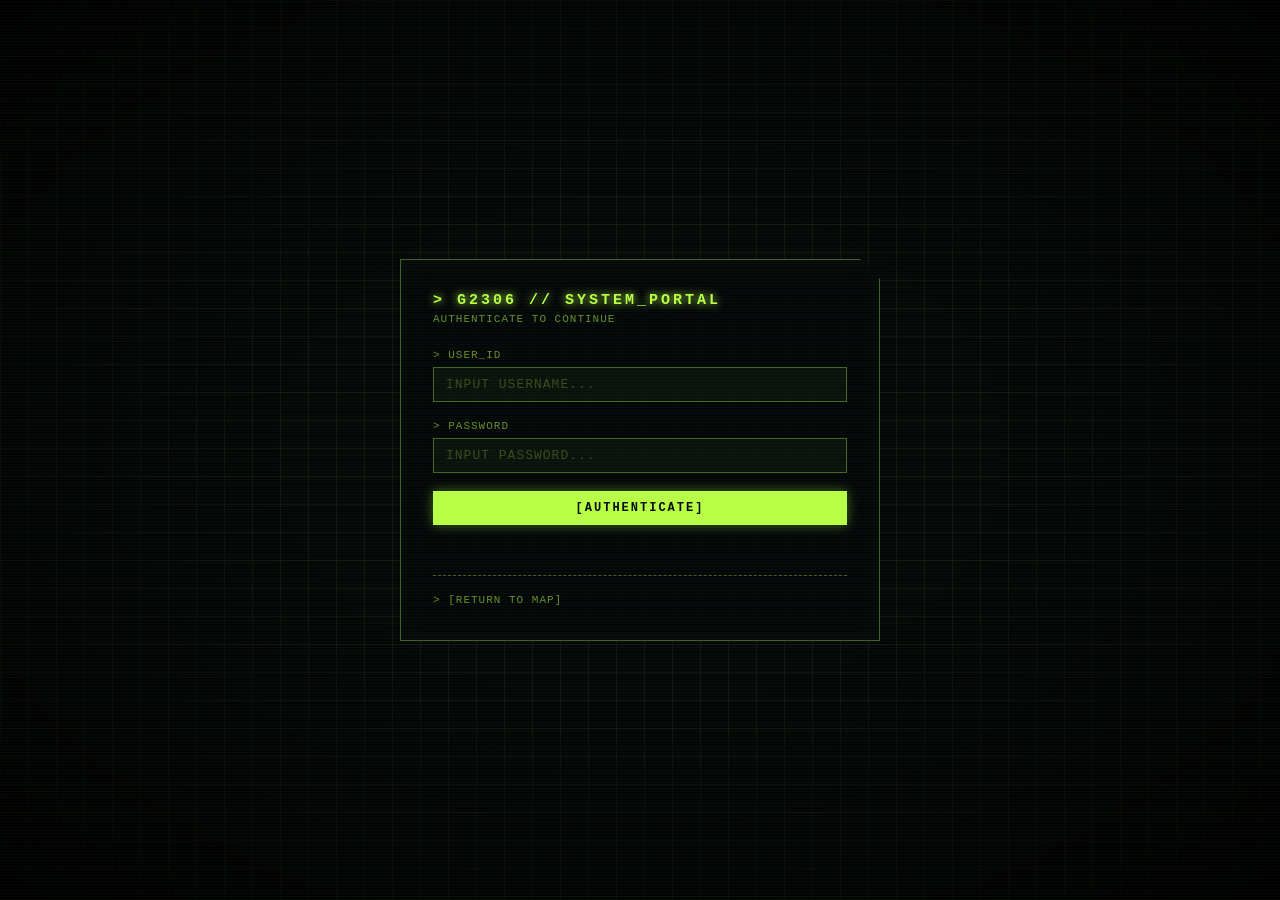
<file: frontend/admin.html>
<!DOCTYPE html>
<html lang="zh-CN">
<head>
  <meta charset="UTF-8">
  <meta name="viewport" content="width=device-width, initial-scale=1.0">
  <title>G2306 — SYSTEM PORTAL</title>
  <link rel="stylesheet" href="css/base.css">
  <link rel="stylesheet" href="css/portal.css">
</head>
<body class="portal-body" style="overflow-y:auto">

  <div class="vignette"></div>
  <div class="scanline"></div>

  <!-- ── 登录区 ─────────────────────────────────────────── -->
  <div class="portal-wrap" id="login-wrap">
    <div class="portal-card">
      <h2>&gt; G2306 // SYSTEM_PORTAL</h2>
      <p class="sub">AUTHENTICATE TO CONTINUE</p>

      <div class="field-group">
        <label class="field-label">&gt; USER_ID</label>
        <input class="hud-input" id="login-username" autocomplete="username" placeholder="INPUT USERNAME...">
      </div>
      <div class="field-group">
        <label class="field-label">&gt; PASSWORD</label>
        <input class="hud-input" id="login-password" type="password" autocomplete="current-password" placeholder="INPUT PASSWORD...">
      </div>

      <button class="hud-btn full" id="login-btn">[AUTHENTICATE]</button>
      <div class="msg" id="login-msg"></div>

      <div style="margin-top:20px;border-top:1px dashed var(--hud-border);padding-top:14px">
        <a href="index.html" style="font-size:11px;color:var(--hud-text-dim);text-decoration:none;letter-spacing:1px">
          &gt; [RETURN TO MAP]
        </a>
      </div>
    </div>
  </div>

  <!-- ── 已登录后台区 ────────────────────────────────────── -->
  <div class="portal-wrap" id="portal-wrap" style="display:none">
    <div id="portal-panel" style="width:100%;max-width:900px">
      <!-- 顶部导航 -->
      <div style="display:flex;justify-content:space-between;align-items:center;margin-bottom:24px">
        <div style="font-size:12px;color:var(--hud-text-dim);letter-spacing:2px">
          G2306 // SYSTEM PORTAL
        </div>
        <div style="display:flex;gap:12px;align-items:center">
          <a href="index.html" style="font-size:11px;color:var(--hud-text-dim);text-decoration:none;letter-spacing:1px">
            [MAP]
          </a>
          <button class="hud-btn ghost" id="logout-btn" style="padding:4px 10px;font-size:11px">[LOGOUT]</button>
        </div>
      </div>

      <!-- 动态内容由 JS 注入 -->
      <div id="panel-content"></div>
    </div>
  </div>

  <script type="module">
    import { login, getSession, clearSession, saveSession } from './js/auth.js';
    import { initStudentPortal }  from './js/student-portal.js';
    import { initAdminPortal }    from './js/admin-portal.js';
    import { initTeacherPortal }  from './js/teacher-portal.js';

    // 回车登录
    ['login-username', 'login-password'].forEach(id => {
      document.getElementById(id).addEventListener('keydown', e => {
        if (e.key === 'Enter') document.getElementById('login-btn').click();
      });
    });

    // 登录
    document.getElementById('login-btn').addEventListener('click', async () => {
      const username = document.getElementById('login-username').value.trim();
      const password = document.getElementById('login-password').value;
      const msg      = document.getElementById('login-msg');
      const btn      = document.getElementById('login-btn');

      if (!username || !password) {
        msg.textContent = '> [ERR] USERNAME AND PASSWORD REQUIRED';
        msg.className = 'msg err';
        return;
      }

      btn.disabled    = true;
      btn.textContent = '[AUTHENTICATING...]';
      msg.textContent = '';

      try {
        const data = await login(username, password);
        await enterPortal(data.isAdmin, data.isTeacher);
      } catch(e) {
        msg.textContent = `> [ERR] ${e.message.toUpperCase()}`;
        msg.className = 'msg err';
        btn.disabled = false; btn.textContent = '[AUTHENTICATE]';
      }
    });

    // 登出
    document.getElementById('logout-btn').addEventListener('click', () => {
      clearSession();
      document.getElementById('portal-wrap').style.display = 'none';
      document.getElementById('login-wrap').style.display  = 'flex';
      document.getElementById('login-password').value = '';
      document.getElementById('login-msg').textContent = '';
    });

    async function enterPortal(isAdmin, isTeacher) {
      document.getElementById('login-wrap').style.display  = 'none';
      document.getElementById('portal-wrap').style.display = 'flex';
      document.getElementById('login-btn').disabled    = false;
      document.getElementById('login-btn').textContent = '[AUTHENTICATE]';

      const content = document.getElementById('panel-content');
      if (isAdmin)        await initAdminPortal(content);
      else if (isTeacher) await initTeacherPortal(content);
      else                await initStudentPortal(content);
    }

    // 已有 session 则自动进入
    const session = getSession();
    if (session) enterPortal(session.isAdmin, session.isTeacher);
  </script>
</body>
</html>
</file>
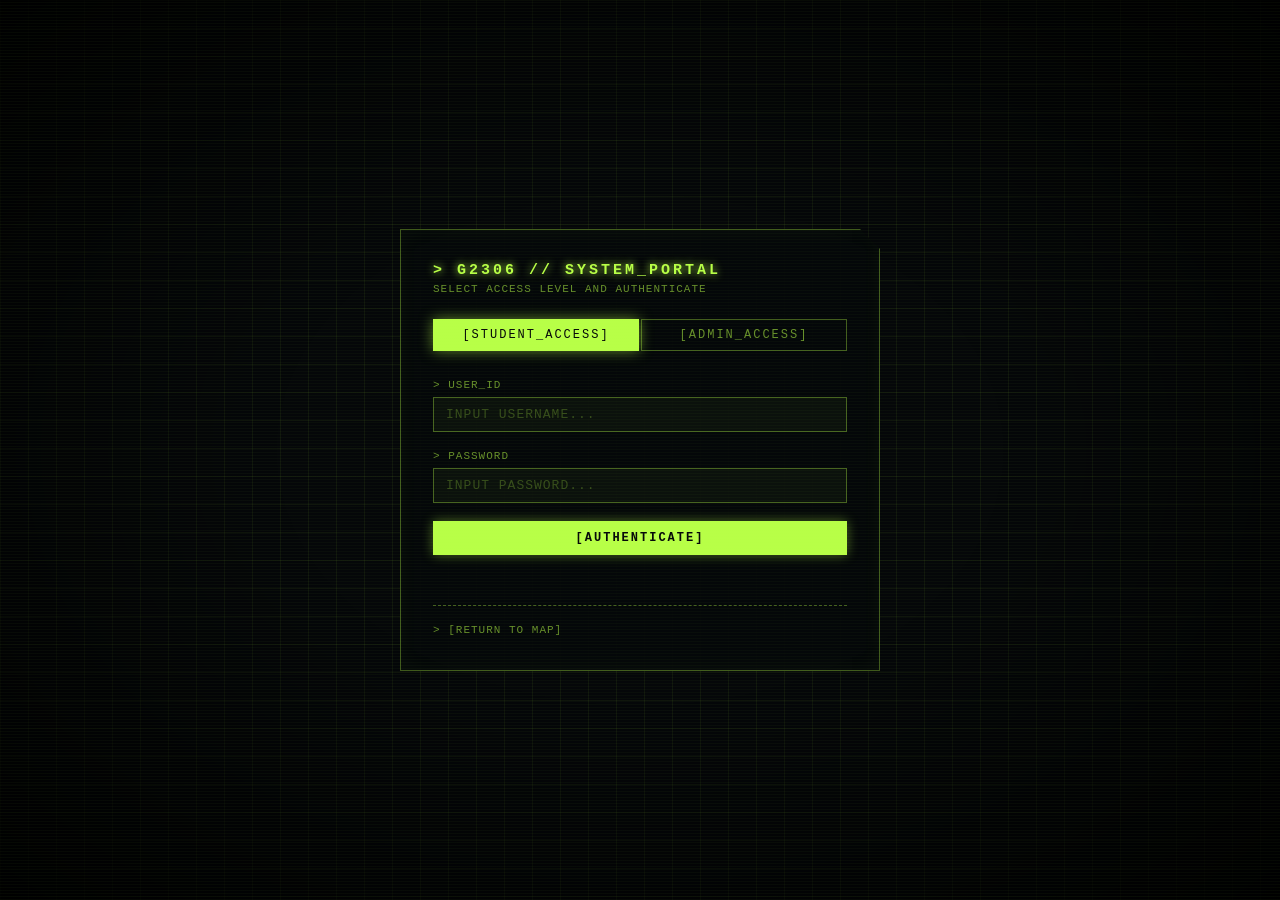
<file: frontend/portal.html>
<!DOCTYPE html>
<html lang="zh-CN">
<head>
  <meta charset="UTF-8">
  <meta name="viewport" content="width=device-width, initial-scale=1.0">
  <title>G2306 — SYSTEM PORTAL</title>
  <link rel="stylesheet" href="css/base.css">
  <link rel="stylesheet" href="css/portal.css">
</head>
<body class="portal-body" style="overflow-y:auto">

  <div class="vignette"></div>
  <div class="scanline"></div>

  <!-- ── 登录区 ─────────────────────────────────────────── -->
  <div class="portal-wrap" id="login-wrap">
    <div class="portal-card">
      <h2>&gt; G2306 // SYSTEM_PORTAL</h2>
      <p class="sub">SELECT ACCESS LEVEL AND AUTHENTICATE</p>

      <div class="role-tabs">
        <button class="role-tab active" data-role="student">[STUDENT_ACCESS]</button>
        <button class="role-tab" data-role="admin">[ADMIN_ACCESS]</button>
      </div>

      <div class="field-group">
        <label class="field-label">&gt; USER_ID</label>
        <input class="hud-input" id="login-username" autocomplete="username" placeholder="INPUT USERNAME...">
      </div>
      <div class="field-group">
        <label class="field-label">&gt; PASSWORD</label>
        <input class="hud-input" id="login-password" type="password" autocomplete="current-password" placeholder="INPUT PASSWORD...">
      </div>

      <button class="hud-btn full" id="login-btn">[AUTHENTICATE]</button>
      <div class="msg" id="login-msg"></div>

      <div style="margin-top:20px;border-top:1px dashed var(--hud-border);padding-top:14px">
        <a href="index.html" style="font-size:11px;color:var(--hud-text-dim);text-decoration:none;letter-spacing:1px">
          &gt; [RETURN TO MAP]
        </a>
      </div>
    </div>
  </div>

  <!-- ── 已登录后台区 ────────────────────────────────────── -->
  <div class="portal-wrap" id="portal-wrap" style="display:none">
    <div id="portal-panel" style="width:100%;max-width:900px">
      <!-- 顶部导航 -->
      <div style="display:flex;justify-content:space-between;align-items:center;margin-bottom:24px">
        <div style="font-size:12px;color:var(--hud-text-dim);letter-spacing:2px">
          G2306 // SYSTEM PORTAL
        </div>
        <div style="display:flex;gap:12px;align-items:center">
          <a href="index.html" style="font-size:11px;color:var(--hud-text-dim);text-decoration:none;letter-spacing:1px">
            [MAP]
          </a>
          <button class="hud-btn ghost" id="logout-btn" style="padding:4px 10px;font-size:11px">[LOGOUT]</button>
        </div>
      </div>

      <!-- 动态内容由 JS 注入 -->
      <div id="panel-content"></div>
    </div>
  </div>

  <script type="module">
    import { login, getSession, clearSession } from './js/auth.js';
    import { initStudentPortal } from './js/student-portal.js';
    import { initAdminPortal }   from './js/admin-portal.js';

    let selectedRole = 'student';

    // Role Tab 切换
    document.querySelectorAll('.role-tab').forEach(tab => {
      tab.addEventListener('click', () => {
        document.querySelectorAll('.role-tab').forEach(t => t.classList.remove('active'));
        tab.classList.add('active');
        selectedRole = tab.dataset.role;
      });
    });

    // 回车登录
    ['login-username', 'login-password'].forEach(id => {
      document.getElementById(id).addEventListener('keydown', e => {
        if (e.key === 'Enter') document.getElementById('login-btn').click();
      });
    });

    // 登录
    document.getElementById('login-btn').addEventListener('click', async () => {
      const username = document.getElementById('login-username').value.trim();
      const password = document.getElementById('login-password').value;
      const msg      = document.getElementById('login-msg');
      const btn      = document.getElementById('login-btn');

      if (!username || !password) {
        msg.textContent = '> [ERR] USERNAME AND PASSWORD REQUIRED';
        msg.className = 'msg err';
        return;
      }

      btn.disabled    = true;
      btn.textContent = '[AUTHENTICATING...]';
      msg.textContent = '';

      try {
        const data = await login(username, password);

        // 角色检查
        if (selectedRole === 'admin' && !data.isAdmin) {
          clearSession();
          msg.textContent = '> [ERR] INSUFFICIENT PRIVILEGES FOR ADMIN ACCESS';
          msg.className = 'msg err';
          btn.disabled = false; btn.textContent = '[AUTHENTICATE]';
          return;
        }

        await enterPortal(data.isAdmin);
      } catch(e) {
        msg.textContent = `> [ERR] ${e.message.toUpperCase()}`;
        msg.className = 'msg err';
        btn.disabled = false; btn.textContent = '[AUTHENTICATE]';
      }
    });

    // 登出
    document.getElementById('logout-btn').addEventListener('click', () => {
      clearSession();
      document.getElementById('portal-wrap').style.display = 'none';
      document.getElementById('login-wrap').style.display  = 'flex';
      document.getElementById('login-password').value = '';
      document.getElementById('login-msg').textContent = '';
    });

    async function enterPortal(isAdmin) {
      document.getElementById('login-wrap').style.display  = 'none';
      document.getElementById('portal-wrap').style.display = 'flex';
      document.getElementById('login-btn').disabled    = false;
      document.getElementById('login-btn').textContent = '[AUTHENTICATE]';

      const content = document.getElementById('panel-content');
      if (isAdmin) await initAdminPortal(content);
      else         await initStudentPortal(content);
    }

    // 已有 session 则自动进入
    const session = getSession();
    if (session) enterPortal(session.isAdmin);
  </script>
</body>
</html>
</file>
<file: frontend/css/base.css>
:root {
  --hud-primary:   #b8ff47;
  --hud-danger:    #ff4b1f;
  --hud-accent:    #00e5ff;
  --hud-bg:        #050709;
  --hud-panel-bg:  rgba(5, 7, 9, 0.92);
  --hud-grid:      rgba(184, 255, 71, 0.06);
  --hud-border:    rgba(184, 255, 71, 0.35);
  --hud-dim:       rgba(184, 255, 71, 0.15);
  --hud-text-dim:  rgba(184, 255, 71, 0.55);
  --font-mono:     'Courier New', Courier, Consolas, monospace;
}

*, *::before, *::after {
  margin: 0; padding: 0;
  box-sizing: border-box;
  font-family: var(--font-mono);
  text-transform: uppercase;
}

input[type="password"],
input#login-username,
input.hud-input,
textarea.hud-input,
input#dos-input,
input.portal-terminal-input {
  text-transform: none;
}

body {
  background-color: var(--hud-bg);
  background-image:
    linear-gradient(var(--hud-grid) 1px, transparent 1px),
    linear-gradient(90deg, var(--hud-grid) 1px, transparent 1px);
  background-size: 28px 28px;
  color: var(--hud-primary);
  overflow: hidden;
  width: 100vw;
  height: 100vh;
}

/* CRT 特效层 */
.scanline {
  position: fixed; inset: 0;
  background: linear-gradient(to bottom, transparent 50%, rgba(184,255,71,0.03) 51%);
  background-size: 100% 3px;
  pointer-events: none;
  z-index: 997;
}

.vignette {
  position: fixed; inset: 0;
  background: radial-gradient(ellipse at center, transparent 40%, rgba(0,0,0,0.92) 100%);
  pointer-events: none;
  z-index: 996;
}

/* 噪点层 */
#noise-canvas {
  position: fixed; inset: 0;
  pointer-events: none;
  z-index: 995;
  opacity: 0.045;
}

/* 通用滚动条 */
::-webkit-scrollbar { width: 4px; height: 4px; }
::-webkit-scrollbar-track { background: transparent; }
::-webkit-scrollbar-thumb { background: var(--hud-border); }

.terminal-cursor {
  display: inline-block;
  width: 9px; height: 15px;
  background: var(--hud-primary);
  vertical-align: middle;
  animation: cur-blink 1s step-end infinite;
}

@keyframes cur-blink {
  0%, 100% { opacity: 1; }
  50%       { opacity: 0; }
}
</file>
<file: frontend/css/portal.css>
/* portal.html 专属样式，叠加在 base.css 上 */

body.portal-body {
  overflow-y: auto;
  align-items: flex-start;
}

.portal-wrap {
  min-height: 100vh;
  display: flex;
  flex-direction: column;
  align-items: center;
  justify-content: center;
  padding: 40px 20px;
  gap: 24px;
}

/* ── 登录卡片 ──────────────────────────────────────── */
.portal-card {
  width: 100%;
  max-width: 480px;
  background: var(--hud-panel-bg);
  border: 1px solid var(--hud-border);
  clip-path: polygon(0 0, calc(100% - 20px) 0, 100% 20px, 100% 100%, 0 100%);
  box-shadow: 0 0 40px rgba(184,255,71,0.06), inset 0 0 20px rgba(184,255,71,0.04);
  padding: 32px;
}

.portal-card h2 {
  font-size: 15px;
  letter-spacing: 3px;
  text-shadow: 0 0 8px var(--hud-primary);
  margin-bottom: 4px;
}


.portal-card .sub {
  font-size: 11px;
  color: var(--hud-text-dim);
  margin-bottom: 24px;
  letter-spacing: 1px;
}

/* ── Role Tab ──────────────────────────────────────── */
.role-tabs {
  display: flex;
  gap: 2px;
  margin-bottom: 28px;
}

.role-tab {
  flex: 1;
  padding: 8px 0;
  font-size: 12px;
  letter-spacing: 2px;
  text-align: center;
  cursor: pointer;
  border: 1px solid var(--hud-border);
  color: var(--hud-text-dim);
  background: transparent;
  transition: all 0.2s;
  position: relative;
  overflow: hidden;
}

.role-tab::after {
  content: '';
  position: absolute;
  inset: 0;
  background: linear-gradient(90deg, transparent, rgba(184,255,71,0.12), transparent);
  transform: translateX(-100%);
  transition: transform 0.4s;
}

.role-tab.active {
  color: var(--hud-bg);
  background: var(--hud-primary);
  border-color: var(--hud-primary);
  text-shadow: none;
  box-shadow: 0 0 14px rgba(184,255,71,0.5);
}

.role-tab.active::after {
  transform: translateX(100%);
}

.role-tab:not(.active):hover::after { transform: translateX(100%); }
.role-tab:not(.active):hover { color: var(--hud-primary); }

/* ── 表单输入 ──────────────────────────────────────── */
.field-group {
  margin-bottom: 18px;
}

.field-label {
  font-size: 11px;
  color: var(--hud-text-dim);
  letter-spacing: 1px;
  margin-bottom: 6px;
  display: block;
}

.hud-input {
  width: 100%;
  background: rgba(184,255,71,0.04);
  border: 1px solid var(--hud-border);
  color: var(--hud-primary);
  font-family: var(--font-mono);
  font-size: 13px;
  padding: 9px 12px;
  outline: none;
  letter-spacing: 1px;
  transition: border-color 0.2s, box-shadow 0.2s;
}

.hud-input:focus {
  border-color: var(--hud-primary);
  box-shadow: 0 0 10px rgba(184,255,71,0.2);
}

.hud-input::placeholder { color: rgba(184,255,71,0.25); }

/* input row（input + button 并排） */
.input-row {
  display: flex;
  gap: 6px;
}

.input-row .hud-input { flex: 1; }

/* ── 按钮 ──────────────────────────────────────────── */
.hud-btn {
  background: var(--hud-primary);
  color: var(--hud-bg);
  border: none;
  font-family: var(--font-mono);
  font-size: 12px;
  font-weight: bold;
  letter-spacing: 2px;
  padding: 10px 18px;
  cursor: pointer;
  box-shadow: 0 0 12px rgba(184,255,71,0.4);
  transition: all 0.2s;
  white-space: nowrap;
}
.hud-btn:hover { background: #fff; box-shadow: 0 0 18px #fff; }
.hud-btn:disabled { opacity: 0.4; cursor: not-allowed; }

.hud-btn.danger {
  background: var(--hud-danger);
  box-shadow: 0 0 12px rgba(255,75,31,0.4);
}
.hud-btn.danger:hover { background: #ffb3a0; }

.hud-btn.ghost {
  background: transparent;
  color: var(--hud-primary);
  border: 1px solid var(--hud-border);
  box-shadow: none;
}
.hud-btn.ghost:hover { border-color: var(--hud-primary); background: var(--hud-dim); }

.hud-btn.full { width: 100%; }

/* ── 状态/消息 ─────────────────────────────────────── */
.msg {
  font-size: 12px;
  letter-spacing: 1px;
  margin-top: 12px;
  min-height: 18px;
}
.msg.ok  { color: var(--hud-primary); }
.msg.err { color: var(--hud-danger); }

/* ── 面板区（登录后） ──────────────────────────────── */
#portal-panel {
  width: 100%;
  max-width: 860px;
  margin: 0 auto;
}

.panel-title {
  font-size: 14px;
  letter-spacing: 3px;
  border-left: 3px solid var(--hud-primary);
  padding-left: 12px;
  margin-bottom: 20px;
  text-shadow: 0 0 6px var(--hud-primary);
}

/* ── 数据表格 ─────────────────────────────────────── */
.hud-table {
  width: 100%;
  border-collapse: collapse;
  font-size: 12px;
}

.hud-table th, .hud-table td {
  border: 1px solid var(--hud-border);
  padding: 8px 12px;
  text-align: left;
}

.hud-table th {
  color: var(--hud-text-dim);
  font-size: 11px;
  letter-spacing: 1px;
  background: rgba(184,255,71,0.04);
}

.hud-table tr:hover td { background: rgba(184,255,71,0.04); cursor: pointer; }

/* ── Tab bar（后台面板内） ────────────────────────── */
.panel-tabs {
  display: flex;
  gap: 0;
  margin-bottom: 22px;
  border-bottom: 1px solid var(--hud-border);
}

.panel-tab {
  font-size: 11px;
  letter-spacing: 2px;
  padding: 8px 16px;
  cursor: pointer;
  color: var(--hud-text-dim);
  border: none;
  background: transparent;
  border-bottom: 2px solid transparent;
  transition: all 0.2s;
}

.panel-tab.active {
  color: var(--hud-primary);
  border-bottom-color: var(--hud-primary);
}

.panel-tab:hover:not(.active) { color: var(--hud-primary); }

/* ── 蹭饭切换 ────────────────────────────────────── */
.cengfan-toggle {
  display: flex;
  gap: 6px;
  margin-top: 4px;
}

.cengfan-toggle .hud-btn {
  flex: 1;
  opacity: 0.4;
}
.cengfan-toggle .hud-btn.active { opacity: 1; }

.char-count {
  font-size: 11px;
  color: var(--hud-text-dim);
  text-align: right;
  margin-top: 4px;
}

/* ── Modal 弹窗 ──────────────────────────────────── */
.modal-overlay {
  position: fixed; inset: 0;
  background: rgba(5,7,9,0.85);
  z-index: 200;
  display: flex;
  align-items: center;
  justify-content: center;
  padding: 20px;
}

.modal-box {
  width: 100%;
  max-width: 520px;
  background: var(--hud-panel-bg);
  border: 1px solid var(--hud-border);
  padding: 28px 32px;
  clip-path: polygon(0 0, calc(100% - 18px) 0, 100% 18px, 100% 100%, 0 100%);
  max-height: 85vh;
  overflow-y: auto;
}

.modal-box h3 {
  font-size: 13px;
  letter-spacing: 3px;
  margin-bottom: 20px;
  border-bottom: 1px dashed var(--hud-border);
  padding-bottom: 10px;
}

/* ── 坐标显示 ────────────────────────────────────── */
.coord-display {
  font-size: 11px;
  color: var(--hud-accent);
  margin-top: 6px;
  letter-spacing: 1px;
  min-height: 16px;
}

/* 搜索栏 */
.search-bar {
  display: flex;
  gap: 6px;
  margin-bottom: 16px;
}

/* ── 后台内嵌终端 ─────────────────────────────────── */
.portal-terminal {
  border: 1px solid var(--hud-border);
  background: rgba(5,7,9,0.7);
  clip-path: polygon(0 0, calc(100% - 14px) 0, 100% 14px, 100% 100%, 0 100%);
  box-shadow: inset 0 0 20px rgba(184,255,71,0.04), 0 0 20px rgba(184,255,71,0.06);
  margin-top: 22px;
}

.portal-terminal-header {
  display: flex;
  justify-content: space-between;
  align-items: center;
  padding: 8px 14px;
  border-bottom: 1px dashed var(--hud-border);
  font-size: 11px;
  color: var(--hud-text-dim);
  letter-spacing: 2px;
}

.portal-terminal-header span { color: var(--hud-primary); }

.portal-terminal-body {
  padding: 12px 14px;
  min-height: 160px;
  max-height: 300px;
  overflow-y: auto;
  font-size: 12px;
  line-height: 1.7;
  color: var(--hud-primary);
  white-space: pre-wrap;
  text-transform: none;
}

.portal-terminal-body * {
  text-transform: none;
}

#pt-vim, #pt-vim * {
  text-transform: none;
}

#pt-vim {
  flex-direction: column;
  background: #050709;
  font-family: 'Courier New', Courier, monospace;
  font-size: 13px;
  min-height: 500px;
  border: 1px solid var(--hud-border);
}

#pt-vim-body {
  flex: 1;
  width: 100%;
  min-height: 400px;
  resize: none;
  background: #050709 !important;
  color: #b8ff47 !important;
  border: none;
  outline: none;
  padding: 8px 12px;
  box-sizing: border-box;
  font-family: 'Courier New', Courier, monospace;
  font-size: 13px;
  line-height: 1.65;
  white-space: pre;
  caret-color: #b8ff47;
}

#pt-vim-status {
  flex-shrink: 0;
  background: #b8ff47;
  color: #050709;
  padding: 3px 10px;
  font-size: 12px;
  font-family: 'Courier New', Courier, monospace;
  letter-spacing: 1px;
  white-space: pre;
  user-select: none;
}

#pt-vim-cmd {
  flex-shrink: 0;
  padding: 2px 10px;
  color: #b8ff47;
  font-size: 12px;
  font-family: 'Courier New', Courier, monospace;
  min-height: 22px;
  background: #050709;
}

.portal-terminal-input-row {
  display: flex;
  align-items: center;
  padding: 8px 14px;
  border-top: 1px dashed var(--hud-border);
  gap: 0;
}

.portal-terminal-prompt {
  font-size: 12px;
  color: var(--hud-text-dim);
  white-space: nowrap;
  flex-shrink: 0;
  letter-spacing: 0.5px;
  text-transform: none;
}

.portal-terminal-input {
  flex: 1;
  background: transparent;
  border: none;
  outline: none;
  color: var(--hud-primary);
  font-family: var(--font-mono);
  font-size: 12px;
  letter-spacing: 0.5px;
  caret-color: var(--hud-primary);
  padding: 0 6px;
}

/* ── 响应式 ──────────────────────────────────────── */
@media (max-width: 600px) {
  .portal-card { padding: 22px 18px; }
  #portal-panel { max-width: 100%; }
  .hud-table th:nth-child(n+4),
  .hud-table td:nth-child(n+4) { display: none; }
}
</file>
